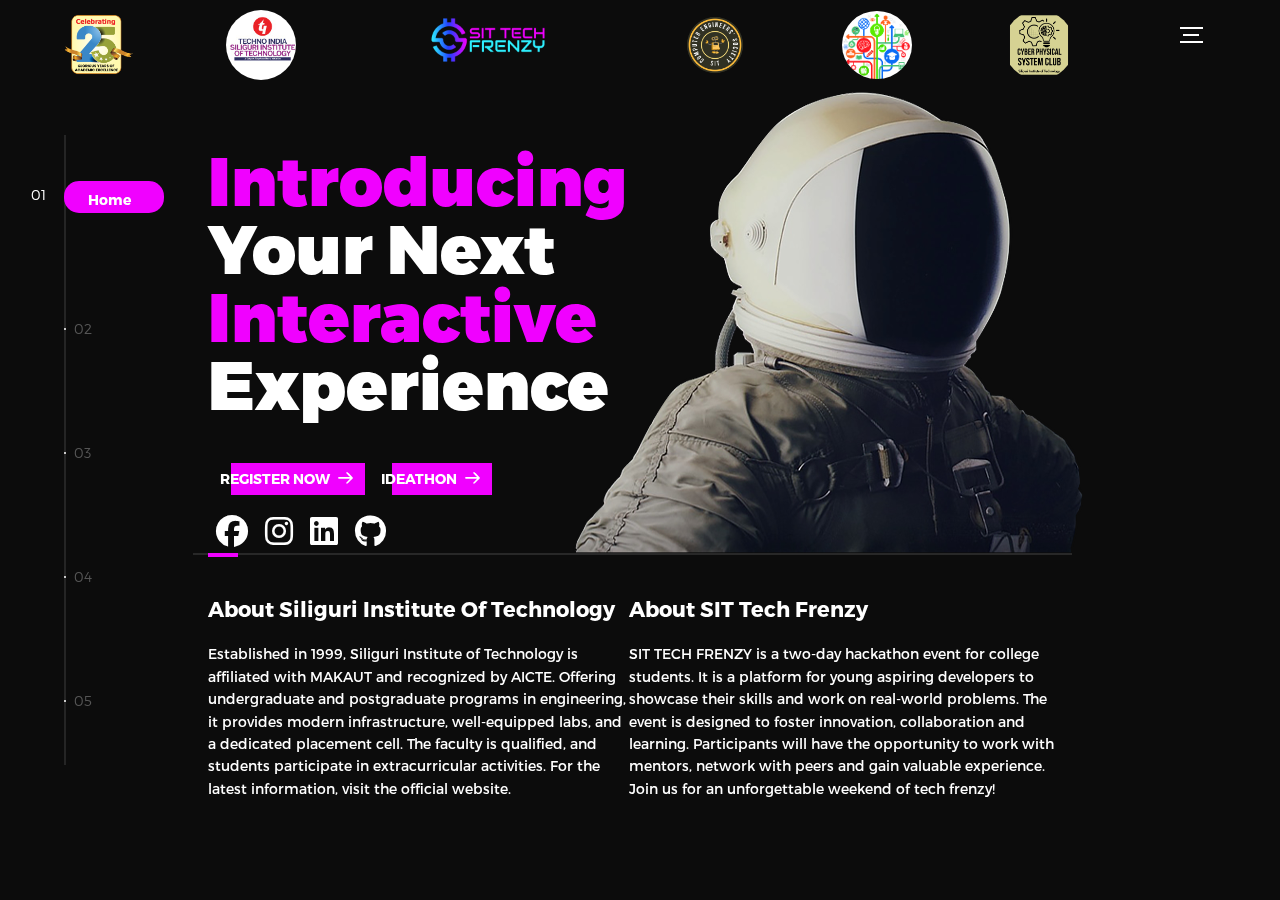
<file: index.html>
<!DOCTYPE html>
<html lang="en">
  <head>
    <title>Sit Tech Frenzy</title>
    <meta charset="utf-8" />
    <meta name="viewport" content="width=device-width, initial-scale=1" />
    <meta http-equiv="X-UA-Compatible" content="IE=edge" />
    <link rel="icon" type="image/png" href="./assets/img/icon.png" />
    <link
      rel="stylesheet"
      href="https://cdn.jsdelivr.net/npm/swiper@10/swiper-bundle.min.css"
    />
    <link
      rel="stylesheet"
      href="https://cdnjs.cloudflare.com/ajax/libs/font-awesome/6.4.2/css/all.min.css"
      referrerpolicy="no-referrer"
    />
    <meta
      name="description"
      content="North Bengal's Biggest Hackathon Ever Conducted."
    />
    <meta
      name="keywords"
      content="sittechfrenzy,techfrenzy,sit,hackathon,24hhackaton"
    />
    <meta name="author" content="Sit Tech Frenzy,Soumwadeep Guha" />
    <link rel="stylesheet" href="assets/css/main.css" />
  </head>

  <body>
    <!-- notification for small viewports and landscape oriented smartphones -->
    <div class="device-notification">
      <a
        class="device-notification--logo"
        href="https://sit-tech-frenzy.github.io/FinalWebsite/"
      >
        <img src="assets/img/logo.png" class="logo" alt="Sit Tech Frenzy" />
      </a>
      <p class="device-notification--message">
        North Bengal's Biggest Hackathon Ever Conducted.
      </p>
    </div>
    <div class="perspective effect-rotate-left">
      <div class="container">
        <div class="outer-nav--return"></div>
        <div id="viewport" class="l-viewport">
          <div class="l-wrapper">
            <header class="header">
              <a
                class="header--logo pcview"
                href="https://www.sittechno.org/"
                target="_blank"
              >
                <img
                  src="assets/img/25yr.png"
                  class="logo-sit"
                  alt="Sit 25yr"
                />
              </a>
              <a
                class="header--logo pcview"
                href="https://www.sittechno.org/"
                target="_blank"
              >
                <img src="assets/img/sit.jpeg" class="logo-sit" alt="Sit" />
              </a>
              <a class="header--logo" href="#0">
                <img
                  src="assets/img/logo.png"
                  class="logo"
                  alt="Sit Tech Frenzy"
                />
              </a>
              <a
                class="header--logo pcview"
                href="https://www.facebook.com/profile.php?id=100063745523356"
                target="_blank"
              >
                <img src="assets/img/ces.png" class="logo-sit" alt="Sit" />
              </a>
              <a
                class="header--logo pcview"
                href="https://www.facebook.com/profile.php?id=100063745523356"
                target="_blank"
              >
                <img src="assets/img/incu.png" class="logo-sit" alt="incuber" />
              </a>
              <a
                class="header--logo pcview"
                href="https://www.facebook.com/profile.php?id=100093603254567"
                target="_blank"
              >
                <img src="assets/img/cps.png" class="logo-sit" alt="Sit" />
              </a>
              <!-- <button class="header--cta cta">Timelines</button> -->
              <div class="header--nav-toggle">
                <span></span>
              </div>
            </header>
            <nav class="l-side-nav">
              <ul class="side-nav">
                <li class="is-active">
                  <span style="font-weight: bold; font-size: 14px">Home</span>
                </li>
                <li>
                  <span style="font-weight: bold; font-size: 14px">Team</span>
                </li>
                <li>
                  <span style="font-weight: bold; font-size: 14px">Themes</span>
                </li>
                <li>
                  <span style="font-weight: bold; font-size: 14px">Rules</span>
                </li>
                <li>
                  <span style="font-weight: bold; font-size: 14px"
                    >Schedule</span
                  >
                </li>
              </ul>
            </nav>
            <ul class="l-main-content main-content">
              <li class="l-section section section--is-active">
                <div class="intro">
                  <div class="intro--banner">
                    <h1>
                      <span style="color: #f001ff">Introducing</span><br />Your
                      Next <br />
                      <span style="color: #f001ff">Interactive</span>
                      <br />
                      Experience
                    </h1>
                    <a
                      href="https://forms.gle/BXc3X2QmfnKmSHAy8"
                      target="_blank"
                      style="color: white"
                    >
                      <button class="cta">
                        Register Now
                        <svg
                          version="1.1"
                          id="Layer_1"
                          xmlns="http://www.w3.org/2000/svg"
                          xmlns:xlink="http://www.w3.org/1999/xlink"
                          x="0px"
                          y="0px"
                          viewBox="0 0 150 118"
                          style="enable-background: new 0 0 150 118"
                          xml:space="preserve"
                        >
                          <g
                            transform="translate(0.000000,118.000000) scale(0.100000,-0.100000)"
                          >
                            <path
                              d="M870,1167c-34-17-55-57-46-90c3-15,81-100,194-211l187-185l-565-1c-431,0-571-3-590-13c-55-28-64-94-18-137c21-20,33-20,597-20h575l-192-193C800,103,794,94,849,39c20-20,39-29,61-29c28,0,63,30,298,262c147,144,272,271,279,282c30,51,23,60-219,304C947,1180,926,1196,870,1167z"
                            />
                          </g>
                        </svg>
                        <span class="btn-background"></span></button
                    ></a>
                    <!-- Ideathon -->
                    <a
                      href="./ideathon/"
                      target="_blank"
                      style="color: white"
                    >
                      <button class="cta">
                        Ideathon
                        <svg
                          version="1.1"
                          id="Layer_1"
                          xmlns="http://www.w3.org/2000/svg"
                          xmlns:xlink="http://www.w3.org/1999/xlink"
                          x="0px"
                          y="0px"
                          viewBox="0 0 150 118"
                          style="enable-background: new 0 0 150 118"
                          xml:space="preserve"
                        >
                          <g
                            transform="translate(0.000000,118.000000) scale(0.100000,-0.100000)"
                          >
                            <path
                              d="M870,1167c-34-17-55-57-46-90c3-15,81-100,194-211l187-185l-565-1c-431,0-571-3-590-13c-55-28-64-94-18-137c21-20,33-20,597-20h575l-192-193C800,103,794,94,849,39c20-20,39-29,61-29c28,0,63,30,298,262c147,144,272,271,279,282c30,51,23,60-219,304C947,1180,926,1196,870,1167z"
                            />
                          </g>
                        </svg>
                        <span class="btn-background"></span></button
                    ></a>
                    <div class="socials">
                      <a
                        href="https://www.facebook.com/profile.php?id=61551874715764&mibextid=ZbWKwL"
                        target="_blank"
                        ><i class="fa-brands fa-facebook faicon"></i
                      ></a>
                      <a
                        href="https://www.instagram.com/sit_techfrenzy?igshid=OGQ5ZDc2ODk2ZA%3D%3D"
                        target="_blank"
                        ><i class="fa-brands fa-instagram faicon"></i
                      ></a>
                      <a
                        href="https://www.linkedin.com/company/sit-techfrenzy/"
                        target="_blank"
                        ><i class="fa-brands fa-linkedin faicon"></i
                      ></a>
                      <a
                        href="https://github.com/Sit-Tech-Frenzy"
                        target="_blank"
                        ><i class="fa-brands fa-github faicon"></i
                      ></a>
                    </div>
                    <img
                      src="assets/img/introduction-visual.png"
                      alt="Welcome"
                    />
                  </div>
                  <div class="intro--options">
                    <div class="head-content">
                      <h2>About Siliguri Institute Of Technology</h2>
                      <p>
                        Established in 1999, Siliguri Institute of Technology is
                        affiliated with MAKAUT and recognized by AICTE. Offering
                        undergraduate and postgraduate programs in engineering,
                        it provides modern infrastructure, well-equipped labs,
                        and a dedicated placement cell. The faculty is
                        qualified, and students participate in extracurricular
                        activities. For the latest information, visit the
                        official website.
                      </p>
                    </div>
                    <div class="head-content">
                      <h2>About SIT Tech Frenzy</h2>
                      <p>
                        SIT TECH FRENZY is a two-day hackathon event for college
                        students. It is a platform for young aspiring developers
                        to showcase their skills and work on real-world
                        problems. The event is designed to foster innovation,
                        collaboration and learning. Participants will have the
                        opportunity to work with mentors, network with peers and
                        gain valuable experience. Join us for an unforgettable
                        weekend of tech frenzy!
                      </p>
                    </div>
                  </div>
                </div>
              </li>
              <li class="l-section section">
                <div class="work">
                  <div class="about--banner">
                    <h2 style="margin-top: 100px">Our Team</h2>
                  </div>
                  <div class="work--lockup">
                    <div class="swiper mySwiper">
                      <div class="swiper-wrapper">
                        <div class="swiper-slide">
                          <div class="card" style="width: 18rem">
                            <img
                              src="./assets/img/mithunchak.jpeg"
                              class="card-img-top"
                              alt="Mithun Chakravorty"
                            />
                            <div class="card-body">
                              <p>Prof. (Dr.) Mithun Chakraborty</p>
                              <p class="card-text">
                                Principal <br />Siliguri Institute Of Technology
                              </p>
                            </div>
                          </div>
                        </div>
                        <div class="swiper-slide">
                          <div class="card" style="width: 18rem">
                            <img
                              src="./assets/img/anupam.jpeg"
                              class="card-img-top"
                              alt="Anupam Mukherjee"
                            />
                            <div class="card-body">
                              <p>Prof. Anupam Mukherjee</p>
                              <p class="card-text">
                                HOD <br />Computer Science And Engineering
                              </p>
                            </div>
                          </div>
                        </div>
                        <div class="swiper-slide">
                          <div class="card" style="width: 18rem">
                            <img
                              src="./assets/img/sirshendu.jpeg"
                              class="card-img-top"
                              alt="Sirshendu Shekhar Ghosh"
                            />
                            <div class="card-body">
                              <p>Prof. (Dr.) Sirshendu Shekhar Ghosh</p>
                              <p class="card-text">
                                HOD <br />Information Technology
                              </p>
                            </div>
                          </div>
                        </div>
                        <div class="swiper-slide">
                          <div class="card" style="width: 18rem">
                            <img
                              src="./assets/img/debajyoti.jpeg"
                              class="card-img-top"
                              alt="Debajyoti Misra"
                            />
                            <div class="card-body">
                              <p>Prof. (Dr.) Debajyoti Misra</p>
                              <p class="card-text">
                                HOD <br />Electronics And Communication
                                Engineering
                              </p>
                            </div>
                          </div>
                        </div>
                        <div class="swiper-slide">
                          <div class="card" style="width: 18rem">
                            <img
                              src="./assets/img/mithun.jpeg"
                              class="card-img-top"
                              alt="Mithun Roy"
                            />
                            <div class="card-body">
                              <p>Prof. Mithun Roy</p>
                              <p class="card-text">
                                Assistant Professor <br />Department of Computer
                                Science & Engineering
                              </p>
                            </div>
                          </div>
                        </div>
                        <div class="swiper-slide">
                          <div class="card" style="width: 18rem">
                            <img
                              src="./assets/img/joydeep.jpeg"
                              class="card-img-top"
                              alt="Joydeep Dutta"
                            />
                            <div class="card-body">
                              <p>Prof. (Dr.) Joydeep Dutta</p>
                              <p class="card-text">
                                Associate Professor <br />Department of Computer
                                Science & Engineering
                              </p>
                            </div>
                          </div>
                        </div>
                        <div class="swiper-slide">
                          <div class="card" style="width: 18rem">
                            <img
                              src="./assets/img/mainaksanyal.jpg"
                              class="card-img-top"
                              alt="Joydeep Dutta"
                            />
                            <div class="card-body">
                              <p>Prof. Mainak Sanyal</p>
                              <p class="card-text">
                                Assistant Professor <br />Department of Computer
                                Science & Engineering
                              </p>
                            </div>
                          </div>
                        </div>
                        <div class="swiper-slide">
                          <div class="card" style="width: 18rem">
                            <img
                              src="./assets/img/soumwadeep.jpeg"
                              class="card-img-top"
                              alt="Soumwadeep Guha"
                            />
                            <div class="card-body">
                              <p>Soumwadeep Guha</p>
                              <p class="card-text">
                                <b>SIT Tech Frenzy Organiser</b> <br />SIH'22
                                Winner,ex-Intern Pentonix,Student Of The
                                Year,CSE 4th Year Student
                              </p>
                            </div>
                          </div>
                        </div>
                        <div class="swiper-slide">
                          <div class="card" style="width: 18rem">
                            <img
                              src="./assets/img/shreshtha.jpeg"
                              class="card-img-top"
                              alt="Shreshtha Das"
                            />
                            <div class="card-body">
                              <p>Shreshtha Das</p>
                              <p class="card-text">
                                <b>SIT Tech Frenzy Organiser</b> <br />IIT
                                Dhanbad's Hack Fest Finalist,<br />CSE 4th Year
                                Student
                              </p>
                            </div>
                          </div>
                        </div>

                        <!-- Technical Team-->
                        <div class="swiper-slide">
                          <div class="card" style="width: 18rem">
                            <img
                              src="./assets/img/himangshu.jpg"
                              class="card-img-top"
                              alt="Himanshu Saha Prasad"
                            />
                            <div class="card-body">
                              <p>Himanshu Saha Prasad</p>
                              <p class="card-text">
                                <b>SIT Tech Frenzy Technical Lead<br /></b>Lead
                                @ GDSC SIT<br />CSE 3rd Year Student
                              </p>
                            </div>
                          </div>
                        </div>
                        <div class="swiper-slide">
                          <div class="card" style="width: 18rem">
                            <img
                              src="./assets/img/swarnadeep.jpg"
                              class="card-img-top"
                              alt="Swarnadeep Saha Poddar"
                            />
                            <div class="card-body">
                              <p>Swarnadeep Saha Poddar</p>
                              <p class="card-text">
                                <b>SIT Tech Frenzy Technical Co-Lead<br /></b
                                >Cloud Executive @ GDSC SIT<br />CSE 2nd Year
                                Student
                              </p>
                            </div>
                          </div>
                        </div>
                        <div class="swiper-slide">
                          <div class="card" style="width: 18rem">
                            <img
                              src="./assets/img/dipak.jpg"
                              alt="Dipak Agarwal"
                            />
                            <div class="card-body">
                              <p>Dipak Agarwal</p>
                              <p class="card-text">
                                <b>SIT Tech Frenzy Technical Team </b><br />CSE
                                3rd Year Student
                              </p>
                            </div>
                          </div>
                        </div>

                        <!-- Event Team-->
                        <div class="swiper-slide">
                          <div class="card" style="width: 18rem">
                            <img
                              src="./assets/img/satyaki.jpg"
                              class="card-img-top"
                              alt="Satyaki Sinha"
                            />
                            <div class="card-body">
                              <p>Satayaki Sinha</p>
                              <p class="card-text">
                                <b>SIT Tech Frenzy Event Advisor<br /></b
                                >Founding member of the Drone Team to get
                                AICTE SPICE funding <br /><br />ECE 4th Year
                                Student
                              </p>
                            </div>
                          </div>
                        </div>

                        <!-- Management Team-->
                        <div class="swiper-slide">
                          <div class="card" style="width: 18rem">
                            <img
                              src="./assets/img/sagar.jpg"
                              class="card-img-top"
                              alt="Sagar Paswan"
                            />
                            <div class="card-body">
                              <p>Sagar Paswan</p>
                              <p class="card-text">
                                <b>SIT Tech Frenzy Marketing Lead <br /></b>CPS
                                Club Lead <br />ECE 3rd Year Student
                              </p>
                            </div>
                          </div>
                        </div>
                        <div class="swiper-slide">
                          <div class="card" style="width: 18rem">
                            <img
                              src="./assets/img/annwesha.jpg"
                              class="card-img-top"
                              alt="Anwesha Bhattacharjee"
                            />
                            <div class="card-body">
                              <p>Anwesha Bhattacharjee</p>
                              <p class="card-text">
                                <b>SIT Tech Frenzy Marketing Co-Lead <br /></b
                                >CPS Club Core Member <br />ECE 3rd Year Student
                              </p>
                            </div>
                          </div>
                        </div>

                        <!-- Social Team-->
                        <div class="swiper-slide">
                          <div class="card" style="width: 18rem">
                            <img
                              src="./assets/img/mainak.jpg"
                              class="card-img-top"
                              alt="Mainak Sarkar"
                            />
                            <div class="card-body">
                              <p>Mainak Sarkar</p>
                              <p class="card-text">
                                <b>SIT Tech Frenzy Social Media Lead <br /></b
                                >Asst. Secartary @ SIT Photography Club
                                <br />CSE 3rd Year Student
                              </p>
                            </div>
                          </div>
                        </div>
                        <div class="swiper-slide">
                          <div class="card" style="width: 18rem">
                            <img
                              src="./assets/img/sanjoy.jpg"
                              class="card-img-top"
                              alt="Sanjoy Dey"
                            />
                            <div class="card-body">
                              <p>Sanjoy Dey</p>
                              <p class="card-text">
                                <b>SIT Tech Frenzy Social Media Co-Lead<br /></b
                                >Organiser @ SIT Photography Club <br />CSE 3rd
                                Year Student
                              </p>
                            </div>
                          </div>
                        </div>
                        <div class="swiper-slide">
                          <div class="card" style="width: 18rem">
                            <img
                              src="./assets/img/debesh.jpg"
                              alt="Debesh paul"
                            />
                            <div class="card-body">
                              <p>Debesh Paul</p>
                              <p class="card-text">
                                <b>SIT Tech Frenzy Social Media Team </b
                                ><br />Social Media Executive @ CPS-SIT
                                <br />ECE 3rd Year Student
                              </p>
                            </div>
                          </div>
                        </div>

                        <!-- Content Team-->
                        <div class="swiper-slide">
                          <div class="card" style="width: 18rem">
                            <img
                              src="./assets/img/subhrashree.jpg"
                              alt="Subhshree Saha"
                            />
                            <div class="card-body">
                              <p>Subhshree Saha</p>
                              <p class="card-text">
                                <b>SIT Tech Frenzy Content Lead </b><br />CSE
                                3rd Year Student
                              </p>
                            </div>
                          </div>
                        </div>
                        <div class="swiper-slide">
                          <div class="card" style="width: 18rem">
                            <img
                              src="./assets/img/sneha.jpg"
                              alt="Sneha Guha Neogi"
                            />
                            <div class="card-body">
                              <p>Sneha Guha Neogi</p>
                              <p class="card-text">
                                <b>SIT Tech Frenzy Content Writer Co-Lead</b
                                ><br />CSE 3rd Year Student
                              </p>
                            </div>
                          </div>
                        </div>

                        <!-- Marketing Team-->
                        <div class="swiper-slide">
                          <div class="card" style="width: 18rem">
                            <img
                              src="./assets/img/alik.jpg"
                              alt="Alik Sarkar"
                            />
                            <div class="card-body">
                              <p>Alik Sarkar</p>
                              <p class="card-text">
                                <b>SIT Tech Frenzy Marketing Team </b><br />CSE
                                4th Year Student
                              </p>
                            </div>
                          </div>
                        </div>
                        <div class="swiper-slide">
                          <div class="card" style="width: 18rem">
                            <img
                              src="./assets/img/sourav.jpg"
                              alt="Sourav Paul"
                            />
                            <div class="card-body">
                              <p>Sourav Paul</p>
                              <p class="card-text">
                                <b>SIT Tech Frenzy Marketing Team </b><br />ECE
                                4th Year Student
                              </p>
                            </div>
                          </div>
                        </div>
                        <div class="swiper-slide">
                          <div class="card" style="width: 18rem">
                            <img
                              src="./assets/img/subhadeep.jpg"
                              alt="Subhdeep Kundu"
                            />
                            <div class="card-body">
                              <p>Subhdeep Kundu</p>
                              <p class="card-text">
                                <b>SIT Tech Frenzy Marketing Team </b><br />CSE
                                3rd Year Student
                              </p>
                            </div>
                          </div>
                        </div>
                        <div class="swiper-slide">
                          <div class="card" style="width: 18rem">
                            <img
                              src="./assets/img/arijit.jpg"
                              alt="Arijit Bhattacharyya"
                            />
                            <div class="card-body">
                              <p>Arijit Bhattacharyya</p>
                              <p class="card-text">
                                <b>SIT Tech Frenzy Marketing Team </b><br />CSE
                                2nd Year Student
                              </p>
                            </div>
                          </div>
                        </div>
                      </div>
                      <div class="swiper-button-next"></div>
                      <div class="swiper-button-prev"></div>
                      <div class="swiper-pagination"></div>
                    </div>
                  </div>
                </div>
              </li>
              <li class="l-section section">
                <div class="about">
                  <div class="about--banner">
                    <h2 style="margin-top: 100px" class="pcview">
                      We<br />Believe In<br />Passionate<br />People
                    </h2>
                    <h1
                      style="text-align: center; font-style: italic"
                      class="pcview"
                    >
                      Problem Statements:
                    </h1>
                    <h2 style="margin-top: 100px" class="mobview">
                      Our Problem Statements
                    </h2>
                    <img src="assets/img/about-visual.png" alt="Themes" />
                  </div>
                  <div class="swiper mySwiper" id="dectop">
                    <div class="swiper-wrapper">
                      <div class="swiper-slide">
                        <div class="card">
                          <h3>Smart Automation</h3>
                          <p>
                            Ideas focused on the intelligent use of resources
                            for transforming and advancements of technology with
                            combining the artificial intelligence to explore
                            more various sources and get valuable insights.
                          </p>
                        </div>
                      </div>
                      <div class="swiper-slide">
                        <div class="card">
                          <h3>FITNESS & SPORTS</h3>
                          <p>
                            Ideas that can boost fitness activities and assist
                            in keeping fit.
                          </p>
                        </div>
                      </div>
                      <div class="swiper-slide">
                        <div class="card">
                          <h3>HERITAGE & CULTURE</h3>
                          <p>
                            Ideas that showcase the rich cultural heritage and
                            traditions of India.
                          </p>
                        </div>
                      </div>
                      <div class="swiper-slide">
                        <div class="card">
                          <h3>MEDTECH/BIOTECH/ HEALTHTECH</h3>
                          <p>
                            Cutting-edge technology in these sectors continues
                            to be in demand. Recent shifts in healthcare trends,
                            growing populations also present an array of
                            opportunities for innovation.
                          </p>
                        </div>
                      </div>
                      <div class="swiper-slide">
                        <div class="card">
                          <h3>AGRICULTURE, FOODTECH & RURAL DEVELOPMENT</h3>
                          <p>
                            Developing solutions, keeping in mind the need to
                            enhance the primary sector of India - Agriculture
                            and to manage and process our agriculture produce.
                          </p>
                        </div>
                      </div>
                      <div class="swiper-slide">
                        <div class="card">
                          <h3>SMART VEHICLES</h3>
                          <p>
                            Creating intelligent devices to improve the
                            commutation sector.
                          </p>
                        </div>
                      </div>
                      <div class="swiper-slide">
                        <div class="card">
                          <h3>TRANSPORTATION & LOGISTICS</h3>
                          <p>
                            Submit your ideas to address the growing pressures
                            on the city’s resources, transport networks, and
                            logistic infrastructure.
                          </p>
                        </div>
                      </div>
                      <div class="swiper-slide">
                        <div class="card">
                          <h3>ROBOTICS AND DRONES</h3>
                          <p>
                            There is a need to design drones and robots that can
                            solve some of the pressing challenges of India such
                            as handling medical emergencies, search and rescue
                            operations, etc.
                          </p>
                        </div>
                      </div>
                      <div class="swiper-slide">
                        <div class="card">
                          <h3>CLEAN & GREEN TECHNOLOGY</h3>
                          <p>
                            Solutions could be in the form of waste segregation,
                            disposal, and an improved sanitation system.
                          </p>
                        </div>
                      </div>
                      <div class="swiper-slide">
                        <div class="card">
                          <h3>TOURISM</h3>
                          <p>
                            A solution/idea that can boost the current situation
                            of the tourism industries including hotels, travel
                            and others.
                          </p>
                        </div>
                      </div>
                      <div class="swiper-slide">
                        <div class="card">
                          <h3>RENEWABLE/ SUSTAINABLE ENERGY</h3>
                          <p>
                            Innovative ideas that help manage and generate
                            renewable /sustainable sources more efficiently.
                          </p>
                        </div>
                      </div>
                      <div class="swiper-slide">
                        <div class="card">
                          <h3>BLOCKCHAIN & CYBERSECURITY</h3>
                          <p>
                            Provide ideas in a decentralized and distributed
                            ledger technology used to store digital information
                            that powers cryptocurrencies and NFTs and can
                            radically change multiple sectors.
                          </p>
                        </div>
                      </div>
                      <div class="swiper-slide">
                        <div class="card">
                          <h3>SMART EDUCATION</h3>
                          <p>
                            Smart education,a concept that describes learning in
                            the digital age. It enables learners to learn more
                            effectively, efficiently, flexibly and comfortably.
                          </p>
                        </div>
                      </div>
                      <div class="swiper-slide">
                        <div class="card">
                          <h3>DISASTER MANAGEMENT</h3>
                          <p>
                            Disaster management includes ideas related to risk
                            mitigation, Planning and management before, after or
                            during a disaster.
                          </p>
                        </div>
                      </div>
                      <div class="swiper-slide">
                        <div class="card">
                          <h3>TOYS</h3>
                          <p>
                            Challenge your creative mind to conceptualize and
                            develop unique toys and games based on our
                            civilization, history, and culture etc.
                          </p>
                        </div>
                      </div>
                      <div class="swiper-slide">
                        <div class="card">
                          <h3>MISCELLANEOUS</h3>
                          <p>
                            Technology ideas in tertiary sectors like
                            Hospitality, Financial Services, Entertainment and
                            Retail.
                          </p>
                        </div>
                      </div>
                    </div>
                    <div class="swiper-button-next"></div>
                    <div class="swiper-button-prev"></div>
                    <div class="swiper-pagination"></div>
                  </div>
                </div>
              </li>
              <li class="l-section section">
                <div class="hire">
                  <div class="about--banner">
                    <h1
                      style="
                        margin-top: 60px;
                        text-align: center;
                        font-size: 38px;
                      "
                    >
                      Guidelines
                    </h1>
                    <h3>
                      1. There should be 2-6 members in each team. <br />2.
                      Students from same department as well as different
                      department are allowed to participate in the same team.
                      <br />3. Participants should not register more than once.
                      <br />4. Any participants found registered in multiple
                      teams will be disqualified. <br />5.For 1st Year Students:
                      You All Can Simply Create A PPT On Your Ideas And Present
                      It.Project Making Is Optional For 1st Yr Students.
                      <br />6.Prizes : Chance To Get A Patent On Your Work!
                      Mementos, Featured In Magazine Certificates And Lots More!
                      <br />7. Certificate for participation will be provided
                      for all participants.<br />
                      <a
                        href="https://docs.google.com/document/d/1bvpd_YvVGyPsO0KnrLq6lO7SJZ1Cvp-FaHptOKmEU2g/edit?usp=drivesdk"
                        target="_blank"
                        style="color: #f001ff"
                        >More details</a
                      >
                    </h3>
                    <h3></h3>

                    <!-- <iframe class="one" src="https://docs.google.com/document/d/e/2PACX-1vQgsaT0F8812lw43FoQX739qwC2gtRAQvraiyIXvVIp6pN5gsQzLbFc2z2Se_uf8akDf4c2jaUKMlGQ/pub?embedded=true"></iframe> -->
                  </div>
                </div>
              </li>
              <li class="l-section section">
                <div class="hire">
                  <div class="timeline">
                    <h1><center>Timeline</center></h1>
                    <iframe class="iframefix" src="https://docs.google.com/document/d/e/2PACX-1vQNzT3rxTmPaMo3R-k5zokSDl_rGVEQkuO3KKe9juDlQTbupcqzXzLtwJaDB6tRS-bP1J-uID_GBRPg/pub?embedded=true"></iframe>
                  </div>
                </div>
              </li>
            </ul>
          </div>
        </div>
      </div>
      <ul class="outer-nav">
        <li class="is-active">Home</li>
        <li>Team</li>
        <li>Themes</li>
        <li>Rules</li>
        <li>Schedule</li>
      </ul>
    </div>

    <!-- Swipper -->
    <script src="https://cdn.jsdelivr.net/npm/swiper@10/swiper-bundle.min.js"></script>
    <!-- Initialize Swiper -->
    <script>
      var swiper = new Swiper(".mySwiper", {
        spaceBetween: 30,
        centeredSlides: true,
        autoplay: {
          delay: 20000,
          disableOnInteraction: false,
        },
        pagination: {
          el: ".swiper-pagination",
          clickable: true,
        },
        navigation: {
          nextEl: ".swiper-button-next",
          prevEl: ".swiper-button-prev",
        },
      });
    </script>

    <script src="https://ajax.googleapis.com/ajax/libs/jquery/2.2.4/jquery.min.js"></script>
    <script>
      window.jQuery ||
        document.write(
          '<script src="assets/js/vendor/jquery-2.2.4.min.js"><\/script>'
        );
    </script>
    <script src="assets/js/functions-min.js"></script>
  </body>
</html>
</file>
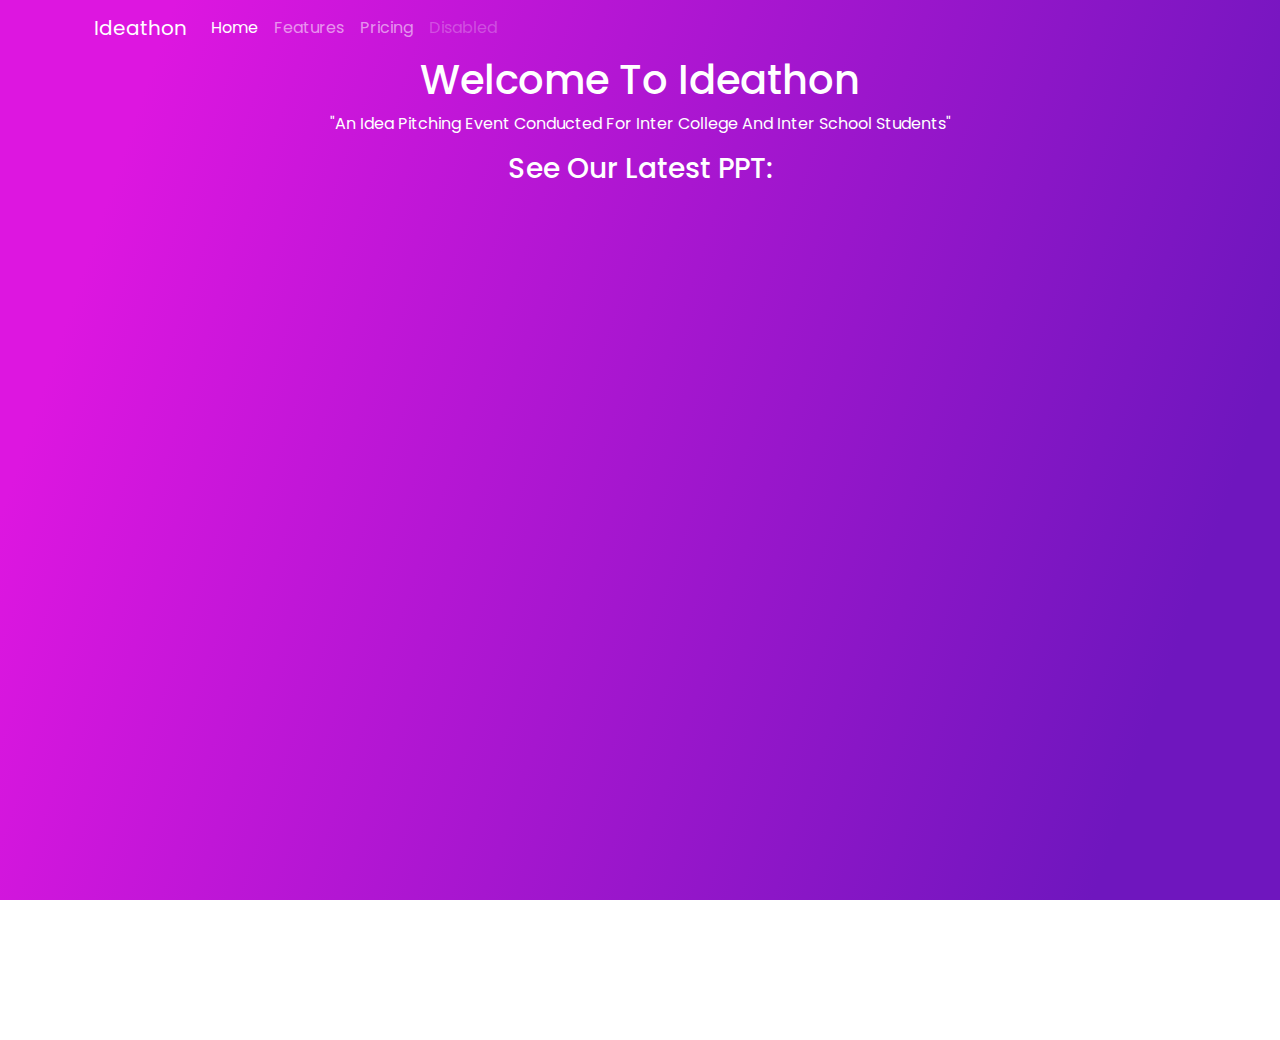
<file: ideathon/index.html>
<!DOCTYPE html>
<html lang="en">
  <head>
    <meta charset="utf-8" />
    <meta name="viewport" content="width=device-width, initial-scale=1" />
    <title>Ideathon | Sit Tech Frenzy</title>
    <link rel="icon" type="image/png" href="./img/logo.png" />
    <!-- Fonts -->
    <link rel="preconnect" href="https://fonts.googleapis.com" />
    <link rel="preconnect" href="https://fonts.gstatic.com" crossorigin />
    <link
      href="https://fonts.googleapis.com/css2?family=Poppins:wght@400;500;600;700;900&display=swap"
      rel="stylesheet"
    />
    <link
      href="https://cdn.jsdelivr.net/npm/bootstrap@5.3.2/dist/css/bootstrap.min.css"
      rel="stylesheet"
    />
    <link href="./css/style.css" rel="stylesheet" />
  </head>
  <body class="container">
    <!-- Navbar -->
    <nav class="navbar navbar-expand-lg text-center" data-bs-theme="dark">
      <div class="container-fluid">
        <a class="navbar-brand" href="#">Ideathon</a>
        <button
          class="navbar-toggler"
          type="button"
          data-bs-toggle="collapse"
          data-bs-target="#navbarNavAltMarkup"
          aria-controls="navbarNavAltMarkup"
          aria-expanded="false"
          aria-label="Toggle navigation"
        >
          <span class="navbar-toggler-icon"></span>
        </button>
        <div class="collapse navbar-collapse" id="navbarNavAltMarkup">
          <div class="navbar-nav">
            <a class="nav-link active" aria-current="page" href="#">Home</a>
            <a class="nav-link" href="#">Features</a>
            <a class="nav-link" href="#">Pricing</a>
            <a class="nav-link disabled" aria-disabled="true">Disabled</a>
          </div>
        </div>
      </div>
    </nav>
    <h1 class="text-center">Welcome To Ideathon</h1>
    <p class="text-center">
      "An Idea Pitching Event Conducted For Inter College And Inter School
      Students"
    </p>
    <h3 class="text-center">See Our Latest PPT:</h3>
    <iframe
      src="https://docs.google.com/presentation/d/e/2PACX-1vSBKfso8SAPjgbnfWU3mQFwQsigs900CvuSssNLaD3QUTiwg_dfuSz3Cm42mwgCOWjSd8Vj8XjeeFed/embed?start=true&loop=true&delayms=3000"
      frameborder="0"
      class="iframefix"
      allowfullscreen="true"
      mozallowfullscreen="true"
      webkitallowfullscreen="true"
    ></iframe>
    <script src="https://cdn.jsdelivr.net/npm/bootstrap@5.3.2/dist/js/bootstrap.bundle.min.js"></script>
  </body>
</html>
</file>
<file: assets/css/main.css>
@font-face {
    font-family: "Montserrat";
    src: url("fonts/Montserrat-Black.eot");
    src: local("☺"), url("fonts/Montserrat-Black.woff") format("woff"), url("fonts/Montserrat-Black.ttf") format("truetype"), url("fonts/Montserrat-Black.svg") format("svg");
    font-weight: 900;
    font-style: normal;
}

@font-face {
    font-family: "Montserrat";
    src: url("fonts/Montserrat-Bold.eot");
    src: local("☺"), url("fonts/Montserrat-Bold.woff") format("woff"), url("fonts/Montserrat-Bold.ttf") format("truetype"), url("fonts/Montserrat-Bold.svg") format("svg");
    font-weight: 700;
    font-style: normal;
}

@font-face {
    font-family: "Montserrat";
    src: url("fonts/Montserrat-Regular.eot");
    src: local("☺"), url("fonts/Montserrat-Regular.woff") format("woff"), url("fonts/Montserrat-Regular.ttf") format("truetype"), url("fonts/Montserrat-Regular.svg") format("svg");
    font-weight: 400;
    font-style: normal;
}

@font-face {
    font-family: "Montserrat";
    src: url("fonts/Montserrat-Light.eot");
    src: local("☺"), url("fonts/Montserrat-Light.woff") format("woff"), url("fonts/Montserrat-Light.ttf") format("truetype"), url("fonts/Montserrat-Light.svg") format("svg");
    font-weight: 300;
    font-style: normal;
}


/*! normalize.css v3.0.2 | MIT License | git.io/normalize */

html {
    font-family: sans-serif;
    -ms-text-size-adjust: 100%;
    -webkit-text-size-adjust: 100%;
}

body {
    margin: 0;
}

.one {
    width: 110%;
    height: auto;
    min-height: 420px;
}

.two {
    float: left;
    width: 210%;
    height: auto;
    min-height: 420px;
}

.mobview {
    display: none;
}

#dectop {
    margin-top: -40px !important;
}

.card {
    /* background-color: #642cff; */
    /* background-color: #f001ff; */
    padding: 30px;
    border-radius: 20px;
}

@media (max-width: 480px) {
    body {
        background-image: url("../img/bg2.gif");
        background-size: 100% 100%;
        background-attachment: fixed;
        background-repeat: no-repeat;
    }
    .pcview {
        display: none !important;
    }
    .intro--options {
        display: none !important;
    }
    .mobview {
        display: block;
    }
}

.logo {
    width: 200px;
    margin-top: 10px;
}

article,
aside,
details,
figcaption,
figure,
footer,
header,
hgroup,
main,
menu,
nav,
section,
summary {
    display: block;
}

audio,
canvas,
progress,
video {
    display: inline-block;
    vertical-align: baseline;
}

audio:not([controls]) {
    display: none;
    height: 0;
}

[hidden],
template {
    display: none;
}

a {
    background-color: transparent;
}

a:active,
a:hover {
    outline: 0;
}

abbr[title] {
    border-bottom: 1px dotted;
}

b,
strong {
    font-weight: bold;
}

dfn {
    font-style: italic;
}

h1 {
    font-size: 2em;
    margin: 0.67em 0;
}

mark {
    background: #ff0;
    color: #000;
}

small {
    font-size: 80%;
}

sub,
sup {
    font-size: 75%;
    line-height: 0;
    position: relative;
    vertical-align: baseline;
}

sup {
    top: -0.5em;
}

sub {
    bottom: -0.25em;
}

img {
    border: 0;
}

svg:not(:root) {
    overflow: hidden;
}

figure {
    margin: 1em 40px;
}

hr {
    box-sizing: content-box;
    height: 0;
}

pre {
    overflow: auto;
}

code,
kbd,
pre,
samp {
    font-family: monospace, monospace;
    font-size: 1em;
}

button,
input,
optgroup,
select,
textarea {
    color: inherit;
    font: inherit;
    margin: 0;
}

button {
    overflow: visible;
}

button,
select {
    text-transform: none;
}

button,
html input[type="button"],
input[type="reset"],
input[type="submit"] {
    -webkit-appearance: button;
    cursor: pointer;
}

button[disabled],
html input[disabled] {
    cursor: default;
}

button::-moz-focus-inner,
input::-moz-focus-inner {
    border: 0;
    padding: 0;
}

input {
    line-height: normal;
}

input[type="checkbox"],
input[type="radio"] {
    box-sizing: border-box;
    padding: 0;
}

input[type="number"]::-webkit-inner-spin-button,
input[type="number"]::-webkit-outer-spin-button {
    height: auto;
}

input[type="search"] {
    -webkit-appearance: textfield;
    box-sizing: content-box;
}

input[type="search"]::-webkit-search-cancel-button,
input[type="search"]::-webkit-search-decoration {
    -webkit-appearance: none;
}

fieldset {
    border: 1px solid #c0c0c0;
    margin: 0 2px;
    padding: 0.35em 0.625em 0.75em;
}

legend {
    border: 0;
    padding: 0;
}

textarea {
    overflow: auto;
}

optgroup {
    font-weight: bold;
}

table {
    border-collapse: collapse;
    border-spacing: 0;
}

td,
th {
    padding: 0;
}

::-moz-selection {
    background: #fff498;
}

::selection {
    background: #fff498;
}

::-moz-selection {
    background: #fff498;
}

img::-moz-selection {
    background: transparent;
}

img::selection {
    background: transparent;
}

img::-moz-selection {
    background: transparent;
}

body {
    -webkit-tap-highlight-color: #fff498;
}

a {
    text-decoration: none;
}

.faicon {
    font-size: 32px;
    margin-top: 20px;
    margin-right: 5px;
    margin-left: 8px;
    color: white !important;
}

body {
    background-color: #0c0c0c;
    /* background-image: url("../img/bg2.gif");
  background-size: cover;
  background-attachment: fixed; */
    font-size: 14px;
    line-height: 1.6;
    font-family: "Montserrat", sans-serif;
    color: #fff;
    -webkit-font-smoothing: antialiased;
    -webkit-text-size-adjust: 100%;
}

.l-viewport {
    position: relative;
    width: 100%;
    height: 100vh;
    box-shadow: 0 0 45px 5px rgba(0, 0, 0, 0.85);
    overflow: hidden;
}

.l-wrapper {
    position: relative;
    width: 1440px;
    max-width: 90%;
    height: 100%;
    margin: 0 auto;
}

.l-side-nav {
    position: absolute;
    left: 0;
    display: -webkit-box;
    display: -webkit-flex;
    display: -ms-flexbox;
    display: flex;
    height: 100%;
    -webkit-box-align: center;
    -webkit-align-items: center;
    -ms-flex-align: center;
    align-items: center;
}

.l-side-nav::before {
    content: "";
    position: absolute;
    top: 50%;
    left: 0;
    -webkit-transform: translateY(-50%);
    transform: translateY(-50%);
    width: 2px;
    height: 70%;
    max-height: 750px;
    background-color: #555;
    opacity: 0.35;
    z-index: 10;
}

@media (max-width: 1180px) {
    .l-side-nav {
        display: none;
    }
}

.l-main-content {
    position: relative;
    width: 100%;
    height: 100%;
    margin: 0;
    padding: 0;
    list-style: none;
}

.l-section {
    position: absolute;
    width: 100%;
    height: 100%;
}

.device-notification {
    display: none;
    position: fixed;
    top: 0;
    left: 0;
    width: 100%;
    height: 100%;
    -webkit-box-orient: vertical;
    -webkit-box-direction: normal;
    -webkit-flex-direction: column;
    -ms-flex-direction: column;
    flex-direction: column;
    -webkit-box-align: center;
    -webkit-align-items: center;
    -ms-flex-align: center;
    -ms-grid-row-align: center;
    align-items: center;
    -webkit-box-pack: center;
    -webkit-justify-content: center;
    -ms-flex-pack: center;
    justify-content: center;
    background-color: #0c0c0c;
    z-index: 12;
}

.device-notification--logo {
    display: -webkit-box;
    display: -webkit-flex;
    display: -ms-flexbox;
    display: flex;
    -webkit-box-align: center;
    -webkit-align-items: center;
    -ms-flex-align: center;
    align-items: center;
    text-decoration: none;
    color: #fff;
}

.device-notification--logo p {
    margin: 0 0 0 10px;
    font-size: 16px;
    font-weight: 700;
    text-transform: uppercase;
}

.device-notification--message {
    width: 70%;
    margin: 30px 0 0 0;
    font-weight: 700;
    text-align: center;
}

@media (max-width: 767px) and (min-width: 601px) and (max-height: 680px) {
    .device-notification {
        display: -webkit-box;
        display: -webkit-flex;
        display: -ms-flexbox;
        display: flex;
    }
}

@media (max-width: 600px) and (min-width: 480px) and (max-height: 580px) {
    .device-notification {
        display: -webkit-box;
        display: -webkit-flex;
        display: -ms-flexbox;
        display: flex;
    }
}

@media (max-width: 736px) and (min-width: 360px) and (orientation: landscape) {
    .device-notification {
        display: -webkit-box;
        display: -webkit-flex;
        display: -ms-flexbox;
        display: flex;
    }
}

@media (max-width: 359px) {
    .device-notification {
        display: -webkit-box;
        display: -webkit-flex;
        display: -ms-flexbox;
        display: flex;
    }
}

.section {
    opacity: 0;
    visibility: hidden;
    -webkit-transition: opacity 0.4s ease-in-out, visibility 0s 0.4s;
    transition: opacity 0.4s ease-in-out, visibility 0s 0.4s;
}

.section--is-active {
    opacity: 1;
    visibility: visible;
    z-index: 1;
    -webkit-transition: opacity 0.4s ease-in-out 0.4s;
    transition: opacity 0.4s ease-in-out 0.4s;
}

.section--next {
    -webkit-transform: translateY(-45px);
    transform: translateY(-45px);
    -webkit-transition: -webkit-transform 0.4s ease-in-out;
    transition: -webkit-transform 0.4s ease-in-out;
    transition: transform 0.4s ease-in-out;
    transition: transform 0.4s ease-in-out, -webkit-transform 0.4s ease-in-out;
}

.section--prev {
    -webkit-transform: translateY(45px);
    transform: translateY(45px);
    -webkit-transition: -webkit-transform 0.4s ease-in-out;
    transition: -webkit-transform 0.4s ease-in-out;
    transition: transform 0.4s ease-in-out;
    transition: transform 0.4s ease-in-out, -webkit-transform 0.4s ease-in-out;
}

.header {
    position: absolute;
    top: 0;
    left: 0;
    display: -webkit-box;
    display: -webkit-flex;
    display: -ms-flexbox;
    display: flex;
    width: 100%;
    height: 70px;
    -webkit-box-align: center;
    -webkit-align-items: center;
    -ms-flex-align: center;
    align-items: center;
    -webkit-box-pack: justify;
    -webkit-justify-content: space-between;
    -ms-flex-pack: justify;
    justify-content: space-between;
    z-index: 10;
}

.header--logo {
    display: -webkit-box;
    display: -webkit-flex;
    display: -ms-flexbox;
    display: flex;
    -webkit-box-align: center;
    -webkit-align-items: center;
    -ms-flex-align: center;
    align-items: center;
    text-decoration: none;
    color: #fff;
}

.header--logo p {
    margin: 0 0 0 10px;
    font-size: 16px;
    font-weight: 700;
    text-transform: uppercase;
}

.header--nav-toggle {
    display: -webkit-box;
    display: -webkit-flex;
    display: -ms-flexbox;
    display: flex;
    width: 50px;
    height: 50px;
    -webkit-box-orient: vertical;
    -webkit-box-direction: normal;
    -webkit-flex-direction: column;
    -ms-flex-direction: column;
    flex-direction: column;
    -webkit-box-align: center;
    -webkit-align-items: center;
    -ms-flex-align: center;
    align-items: center;
    -webkit-box-pack: center;
    -webkit-justify-content: center;
    -ms-flex-pack: center;
    justify-content: center;
    cursor: pointer;
}

.header--nav-toggle span,
.header--nav-toggle::before,
.header--nav-toggle::after {
    content: "";
    position: relative;
    width: 16px;
    height: 2px;
    background-color: #fff;
}

.header--nav-toggle::before {
    bottom: 5px;
    width: 23px;
}

.header--nav-toggle::after {
    top: 5px;
    width: 23px;
}

.header--cta {
    position: absolute;
    top: 50%;
    left: 50%;
    -webkit-transform: translate(-50%, -50%);
    transform: translate(-50%, -50%);
    padding: 0 20px;
    line-height: 30px;
    text-decoration: none;
    color: #fff;
    font-weight: 700;
    text-transform: uppercase;
    background-color: #f001ff;
    border: none;
    opacity: 0;
    visibility: hidden;
    -webkit-transition: opacity 0.4s ease-in-out, visibility 0s 0.4s;
    transition: opacity 0.4s ease-in-out, visibility 0s 0.4s;
}

.header--cta:focus {
    outline: none;
}

.header--cta.is-active {
    opacity: 1;
    visibility: visible;
    -webkit-transition: opacity 0.4s ease-in-out 0.4s;
    transition: opacity 0.4s ease-in-out 0.4s;
}

@media (max-width: 767px) {
    .header--cta {
        display: none;
    }
}

.side-nav {
    position: relative;
    display: -webkit-box;
    display: -webkit-flex;
    display: -ms-flexbox;
    display: flex;
    width: 100px;
    height: 70%;
    max-height: 750px;
    -webkit-box-orient: vertical;
    -webkit-box-direction: normal;
    -webkit-flex-direction: column;
    -ms-flex-direction: column;
    flex-direction: column;
    -webkit-justify-content: space-around;
    -ms-flex-pack: distribute;
    justify-content: space-around;
    margin: 0;
    padding: 0;
    list-style-position: inside;
    z-index: 10;
}

.side-nav>li {
    position: relative;
    top: -5px;
    color: #fff;
    font-size: 6px;
    cursor: pointer;
}

.side-nav>li span {
    position: relative;
    top: 3px;
    left: 10px;
    color: #fff;
    font-size: 14px;
    font-weight: 300;
    opacity: 0;
    visibility: hidden;
}

.side-nav>li::before {
    position: absolute;
    top: 3px;
    left: 10px;
    color: #555;
    font-size: 14px;
    font-weight: 300;
}

.side-nav li:nth-child(1)::before {
    content: "01";
}

.side-nav li:nth-child(2)::before {
    content: "02";
}

.side-nav li:nth-child(3)::before {
    content: "03";
}

.side-nav li:nth-child(4)::before {
    content: "04";
}

.side-nav li:nth-child(5)::before {
    content: "05";
}

.side-nav li.is-active {
    color: #f001ff;
    -webkit-transition: color 0.4s ease-in-out;
    transition: color 0.4s ease-in-out;
}

.side-nav li.is-active span {
    opacity: 1;
    visibility: visible;
    -webkit-transition: opacity 0.4s ease-in-out;
    transition: opacity 0.4s ease-in-out;
}

.side-nav li.is-active::before {
    left: -33px;
    color: #fff;
}

.intro {
    position: relative;
    display: -webkit-box;
    display: -webkit-flex;
    display: -ms-flexbox;
    display: flex;
    width: 900px;
    max-width: 75%;
    height: 100%;
    -webkit-box-orient: vertical;
    -webkit-box-direction: normal;
    -webkit-flex-direction: column;
    -ms-flex-direction: column;
    flex-direction: column;
    -webkit-box-pack: center;
    -webkit-justify-content: center;
    -ms-flex-pack: center;
    justify-content: center;
    margin: 0 auto;
}

@media (max-width: 1180px) {
    .intro {
        max-width: 100%;
    }
}

.intro--banner {
    position: relative;
    height: 475px;
}

.intro--banner::before {
    content: "";
    position: absolute;
    bottom: 20px;
    left: -15px;
    right: 0;
    height: 2px;
    background-color: #282828;
}

.intro--banner::after {
    content: "";
    position: absolute;
    bottom: 18px;
    left: 0;
    width: 30px;
    height: 4px;
    background-color: #f001ff;
}

.intro--banner h1 {
    position: relative;
    font-size: 68px;
    font-weight: 900;
    line-height: 1;
    z-index: 1;
}

.intro--banner button {
    position: relative;
    padding: 5px 17px 5px 12px;
    font-weight: 700;
    text-transform: uppercase;
    background-color: transparent;
    border: none;
}

.intro--banner button .btn-background {
    position: absolute;
    top: 0;
    left: 23px;
    right: 0;
    height: 100%;
    background-color: #f001ff;
    z-index: -1;
    -webkit-transition: left 0.2s ease-in-out;
    transition: left 0.2s ease-in-out;
}

.intro--banner button:hover .btn-background {
    left: 0;
}

.intro--banner button:focus {
    outline: none;
}

.intro--banner button svg {
    position: relative;
    left: 5px;
    width: 15px;
    fill: #fff;
}

.intro--banner img {
    position: absolute;
    bottom: 21px;
    right: -12px;
}

.intro--options {
    display: -webkit-box;
    display: -webkit-flex;
    display: -ms-flexbox;
    display: flex;
    -webkit-box-pack: justify;
    -webkit-justify-content: space-between;
    -ms-flex-pack: justify;
    justify-content: space-between;
    margin: 0;
    padding: 0;
    list-style: none;
}

.intro--options>a {
    max-width: 250px;
    text-decoration: none;
    color: #282828;
    -webkit-transition: color 0.2s ease-in-out;
    transition: color 0.2s ease-in-out;
}

.intro--options>a:hover {
    color: #fff;
}

.intro--options h3 {
    font-size: 16px;
    text-transform: uppercase;
}

.intro--options p {
    margin-bottom: 0;
}

@media (max-width: 900px) {
    .intro--banner {
        height: 380px;
    }
    .intro--banner h1 {
        font-size: 55px;
    }
    .intro--banner img {
        width: 430px;
    }
    .intro--options>a {
        margin-right: 30px;
    }
    .intro--options>a:last-child {
        margin-right: 0;
    }
}

@media (max-width: 767px) {
    .intro--banner {
        height: 305px;
    }
    .intro--banner h1 {
        font-size: 44px;
    }
    .intro--banner img {
        width: 330px;
    }
    .intro--options {
        display: block;
    }
    .intro--options>a {
        display: block;
        max-width: 100%;
        margin: 0 0 30px 0;
    }
    .intro--options>a:last-child {
        margin-bottom: 0;
    }
}

@media (max-width: 600px) {
    .intro--banner {
        height: 360px;
    }
    .intro--banner h1 {
        font-size: 55px;
    }
    .intro--banner img {
        display: none;
    }
}

@media (max-width: 600px) and (max-height: 750px) {
    .intro--banner {
        height: auto;
    }
    .intro--banner::before,
    .intro--banner::after {
        display: none;
    }
    .intro--banner h1 {
        margin-top: 0;
    }
    .intro--options {
        display: none;
    }
}

.work {
    position: relative;
    display: -webkit-box;
    display: -webkit-flex;
    display: -ms-flexbox;
    display: flex;
    width: 960px;
    max-width: 80%;
    height: 100%;
    -webkit-box-orient: vertical;
    -webkit-box-direction: normal;
    -webkit-flex-direction: column;
    -ms-flex-direction: column;
    flex-direction: column;
    -webkit-box-pack: center;
    -webkit-justify-content: center;
    -ms-flex-pack: center;
    justify-content: center;
    margin: 0 auto;
}


/* Swipper */

.swiper {
    width: 100%;
    height: 100%;
}

.swiper-slide {
    text-align: center;
    font-size: 18px;
    display: flex;
    justify-content: center;
    align-items: center;
}

.swiper-slide img {
    display: block;
    width: 100%;
    height: 100%;
    object-fit: cover;
}

@media (max-width: 1180px) {
    .work {
        max-width: 100%;
    }
}

.work h2 {
    margin: 0 0 20px 0;
    font-size: 30px;
    text-align: center;
}

.work--lockup {
    position: relative;
}

.work--lockup .slider {
    position: relative;
    display: -webkit-box;
    display: -webkit-flex;
    display: -ms-flexbox;
    display: flex;
    width: 80%;
    margin: 0 auto;
    padding: 0;
    list-style: none;
}

.work--lockup .slider--item {
    position: absolute;
    display: none;
    text-align: center;
}

.work--lockup .slider--item a {
    text-decoration: none;
    color: #858585;
}

.work--lockup .slider--item-title {
    margin-top: 10px;
    font-size: 12px;
    font-weight: 700;
    text-transform: uppercase;
}

.work--lockup .slider--item-description {
    display: none;
    max-width: 250px;
    margin: 0 auto;
}

.work--lockup .slider--item-image {
    width: 150px;
    height: 150px;
    margin: 0 auto;
    border-radius: 50%;
    overflow: hidden;
}

.work--lockup .slider--item-image img {
    width: 100%;
}

.work--lockup .slider--item-left {
    top: 50%;
    left: 0;
    -webkit-transform: translateY(-50%);
    transform: translateY(-50%);
    display: block;
}

.work--lockup .slider--item-right {
    top: 50%;
    right: 0;
    -webkit-transform: translateY(-50%);
    transform: translateY(-50%);
    display: block;
}

.work--lockup .slider--item-center {
    position: relative;
    top: 30px;
    left: 50%;
    -webkit-transform: translateX(-50%);
    transform: translateX(-50%);
    display: block;
}

.work--lockup .slider--item-center a {
    color: #fff;
}

.work--lockup .slider--item-center .slider--item-title {
    margin-top: 25px;
    font-size: 16px;
}

.work--lockup .slider--item-center .slider--item-description {
    display: block;
}

.work--lockup .slider--item-center .slider--item-image {
    width: 300px;
    height: 300px;
}

.work--lockup .slider--next,
.work--lockup .slider--prev {
    position: absolute;
    top: 160px;
    display: -webkit-box;
    display: -webkit-flex;
    display: -ms-flexbox;
    display: flex;
    width: 50px;
    height: 50px;
    -webkit-box-align: center;
    -webkit-align-items: center;
    -ms-flex-align: center;
    align-items: center;
    -webkit-box-pack: center;
    -webkit-justify-content: center;
    -ms-flex-pack: center;
    justify-content: center;
    background-color: #282828;
    border-radius: 50%;
    cursor: pointer;
}

.work--lockup .slider--next svg,
.work--lockup .slider--prev svg {
    width: 20px;
    fill: #fff;
}

.work--lockup .slider--next {
    right: 0;
}

.work--lockup .slider--prev {
    left: 0;
}

@media (max-width: 900px) {
    .work--lockup .slider--item-image {
        width: 120px;
        height: 120px;
    }
    .work--lockup .slider--item-center .slider--item-image {
        width: 240px;
        height: 240px;
    }
    .work--lockup .slider--next,
    .work--lockup .slider--prev {
        top: 130px;
    }
}

@media (max-width: 767px) {
    .work--lockup .slider {
        width: 75%;
    }
    .work--lockup .slider--item-image {
        width: 90px;
        height: 90px;
    }
    .work--lockup .slider--item-center .slider--item-image {
        width: 190px;
        height: 190px;
    }
    .work--lockup .slider--next,
    .work--lockup .slider--prev {
        top: 105px;
    }
}

@media (max-width: 600px) {
    .work--lockup .slider {
        width: auto;
    }
    .work--lockup .slider--item-left,
    .work--lockup .slider--item-right {
        display: none;
    }
}

.about {
    position: relative;
    display: -webkit-box;
    display: -webkit-flex;
    display: -ms-flexbox;
    display: flex;
    width: 900px;
    max-width: 75%;
    height: 100%;
    -webkit-box-orient: vertical;
    -webkit-box-direction: normal;
    -webkit-flex-direction: column;
    -ms-flex-direction: column;
    flex-direction: column;
    -webkit-box-pack: center;
    -webkit-justify-content: center;
    -ms-flex-pack: center;
    justify-content: center;
    margin: 0 auto;
}

@media (max-width: 1180px) {
    .about {
        max-width: 100%;
    }
}

.about--banner {
    position: relative;
    height: 475px;
}

.about--banner::before {
    content: "";
    position: absolute;
    top: 20px;
    left: 200px;
    -webkit-transform: rotate(-25deg);
    transform: rotate(-25deg);
    border: 5px solid #f001ff;
    border-right-color: transparent;
    border-bottom-color: transparent;
}

.about--banner::after {
    content: "";
    position: absolute;
    top: 75px;
    left: 400px;
    -webkit-transform: rotate(45deg);
    transform: rotate(45deg);
    width: 10px;
    height: 10px;
    background-color: #f001ff;
}

.about--banner h2 {
    position: relative;
    margin-top: 35px;
    font-size: 68px;
    font-weight: 900;
    line-height: 1;
    z-index: 1;
}

.about--banner h2::before {
    content: "";
    position: absolute;
    top: 60px;
    left: 268px;
    width: 30px;
    height: 30px;
    background-color: #f001ff;
    border-radius: 50%;
}

.about--banner h2::after {
    content: "";
    position: absolute;
    top: 255px;
    left: 255px;
    width: 10px;
    height: 10px;
    background-color: #f001ff;
}

.about--banner a {
    padding: 5px 17px 5px 0;
    text-decoration: none;
    color: #fff;
    font-weight: 700;
    text-transform: uppercase;
    background-color: transparent;
}

.about--banner a:hover svg {
    left: 10px;
}

.about--banner a svg {
    position: relative;
    left: 5px;
    width: 15px;
    fill: #fff;
    -webkit-transition: left 0.2s ease-in-out;
    transition: left 0.2s ease-in-out;
}

.about--banner img {
    position: absolute;
    bottom: -90px;
    right: -12px;
}

.about--options {
    display: -webkit-box;
    display: -webkit-flex;
    display: -ms-flexbox;
    display: flex;
    max-width: 600px;
    -webkit-box-pack: justify;
    -webkit-justify-content: space-between;
    -ms-flex-pack: justify;
    justify-content: space-between;
    margin: 0;
    padding: 0;
    list-style: none;
}

.about--options>a {
    position: relative;
    width: 150px;
    height: 75px;
    text-decoration: none;
    color: #fff;
    border: 10px solid #f001ff;
    background-position: center;
    background-size: cover;
    background-repeat: no-repeat;
}

.about--options>a:nth-child(1) {
    background-image: url("../img/about-winners.jpg");
}

.about--options>a:nth-child(2) {
    background-image: url("../img/about-philosophy.jpg");
}

.about--options>a:nth-child(3) {
    background-image: url("../img/about-history.jpg");
}

.about--options>a:hover h3 {
    bottom: -50px;
}

.about--options h3 {
    position: absolute;
    bottom: -38px;
    left: 10px;
    font-size: 16px;
    text-transform: uppercase;
    -webkit-transition: bottom 0.2s ease-in-out, left 0.2s ease-in-out;
    transition: bottom 0.2s ease-in-out, left 0.2s ease-in-out;
}

@media (max-width: 767px) {
    .about--banner {
        height: 305px;
    }
    .about--banner::before {
        top: 0;
        left: 125px;
    }
    .about--banner::after {
        top: 35px;
        left: 260px;
    }
    .about--banner h2 {
        margin-top: 10px;
        font-size: 44px;
    }
    .about--banner h2::before {
        top: 28px;
        left: 168px;
    }
    .about--banner h2::after {
        top: 163px;
        left: 163px;
    }
    .about--banner img {
        width: 315px;
    }
}

@media (max-width: 600px) {
    .about--banner {
        height: auto;
    }
    .about--banner::before {
        left: 155px;
    }
    .about--banner::after {
        left: 310px;
    }
    .about--banner h2 {
        margin-top: 0;
        font-size: 55px;
    }
    .about--banner h2::before {
        top: 43px;
        left: 214px;
    }
    .about--banner h2::after {
        top: 205px;
        left: 205px;
    }
    .about--banner img {
        display: none;
    }
    .about--options {
        display: none;
    }
}

.contact {
    position: fixed;
    top: 0;
    left: 0;
    width: 100%;
    height: 100%;
}

.contact--lockup {
    position: relative;
    display: -webkit-box;
    display: -webkit-flex;
    display: -ms-flexbox;
    display: flex;
    width: 900px;
    max-width: 75%;
    height: 100%;
    -webkit-box-align: center;
    -webkit-align-items: center;
    -ms-flex-align: center;
    align-items: center;
    -webkit-box-pack: end;
    -webkit-justify-content: flex-end;
    -ms-flex-pack: end;
    justify-content: flex-end;
    margin: 0 auto;
}

@media (max-width: 1180px) {
    .contact--lockup {
        max-width: 90%;
    }
}

@media (max-width: 767px) {
    .contact--lockup {
        -webkit-box-pack: center;
        -webkit-justify-content: center;
        -ms-flex-pack: center;
        justify-content: center;
    }
}

.contact--lockup .modal {
    padding: 45px 45px;
    text-align: center;
    background-color: #0c0c0c;
    box-shadow: 0 0 30px 0 rgba(0, 0, 0, 0.75);
}

.contact--lockup .modal--information p,
.contact--lockup .modal--information a {
    display: block;
    margin: 14px 0;
    text-decoration: none;
    color: #fff;
    font-weight: 700;
}

.contact--lockup .modal--information p {
    margin-top: 0;
}

.contact--lockup .modal--options {
    margin: 0;
    padding: 0;
    list-style: none;
}

.contact--lockup .modal--options>li {
    width: 130px;
    margin: 0 auto 25px auto;
}

.contact--lockup .modal--options li:nth-child(1) {
    background-color: #1769ff;
}

.contact--lockup .modal--options li:nth-child(2) {
    background-color: #ea4c89;
}

.contact--lockup .modal--options li:nth-child(3) {
    margin-bottom: 0;
    background-color: #f001ff;
    text-transform: uppercase;
}

.contact--lockup .modal--options a {
    display: block;
    width: 100%;
    padding: 8px 0;
    text-decoration: none;
    color: #fff;
    font-weight: 700;
}

.hire {
    position: relative;
    display: -webkit-box;
    display: -webkit-flex;
    display: -ms-flexbox;
    display: flex;
    width: 700px;
    max-width: 75%;
    height: 100%;
    -webkit-box-orient: vertical;
    -webkit-box-direction: normal;
    -webkit-flex-direction: column;
    -ms-flex-direction: column;
    flex-direction: column;
    -webkit-box-pack: center;
    -webkit-justify-content: center;
    -ms-flex-pack: center;
    justify-content: center;
    margin: 0 auto;
}

@media (max-width: 1180px) {
    .hire {
        max-width: 100%;
    }
}

.hire h2 {
    margin: 0 0 20px 0;
    font-size: 30px;
    text-align: center;
}

.work-request {
    display: -webkit-box;
    display: -webkit-flex;
    display: -ms-flexbox;
    display: flex;
    width: 100%;
    -webkit-box-orient: vertical;
    -webkit-box-direction: normal;
    -webkit-flex-direction: column;
    -ms-flex-direction: column;
    flex-direction: column;
    -webkit-box-align: center;
    -webkit-align-items: center;
    -ms-flex-align: center;
    align-items: center;
    color: #fff;
}

.work-request input[type="submit"] {
    width: 400px;
    max-width: 100%;
    line-height: 50px;
    font-size: 16px;
    font-weight: 700;
    text-transform: uppercase;
    background-color: #f001ff;
    border: none;
    border-radius: 0;
}

.work-request input[type="submit"]:focus {
    outline: none;
}

.work-request--options {
    display: -webkit-box;
    display: -webkit-flex;
    display: -ms-flexbox;
    display: flex;
    width: 100%;
    -webkit-box-orient: vertical;
    -webkit-box-direction: normal;
    -webkit-flex-direction: column;
    -ms-flex-direction: column;
    flex-direction: column;
    -webkit-box-align: center;
    -webkit-align-items: center;
    -ms-flex-align: center;
    align-items: center;
    margin: 30px 0;
}

.work-request--options .options-a {
    display: -webkit-box;
    display: -webkit-flex;
    display: -ms-flexbox;
    display: flex;
    width: 100%;
    -webkit-box-pack: justify;
    -webkit-justify-content: space-between;
    -ms-flex-pack: justify;
    justify-content: space-between;
}

.work-request--options .options-b {
    display: -webkit-box;
    display: -webkit-flex;
    display: -ms-flexbox;
    display: flex;
    width: 72%;
    -webkit-flex-wrap: wrap;
    -ms-flex-wrap: wrap;
    flex-wrap: wrap;
    -webkit-justify-content: space-around;
    -ms-flex-pack: distribute;
    justify-content: space-around;
}

.work-request--options label {
    display: block;
    width: 200px;
    margin-bottom: 30px;
    line-height: 50px;
    font-size: 16px;
    font-weight: 700;
    text-align: center;
    border: 2px solid #fff;
    cursor: pointer;
    -webkit-transition: background-color 0.2s ease-in-out, border-color 0.2s ease-in-out;
    transition: background-color 0.2s ease-in-out, border-color 0.2s ease-in-out;
}

.work-request--options label svg {
    position: relative;
    left: -5px;
    width: 0;
    fill: #fff;
    -webkit-transition: width 0.2s ease-in-out;
    transition: width 0.2s ease-in-out;
}

.work-request--options input[type="checkbox"] {
    display: none;
}

.work-request--options input[type="checkbox"]:checked+label {
    background-color: #f001ff;
    border-color: #f001ff;
}

.work-request--options input[type="checkbox"]:checked+label svg {
    width: 15px;
}

.work-request--information {
    display: -webkit-box;
    display: -webkit-flex;
    display: -ms-flexbox;
    display: flex;
    width: 100%;
    -webkit-box-pack: justify;
    -webkit-justify-content: space-between;
    -ms-flex-pack: justify;
    justify-content: space-between;
    margin-bottom: 60px;
}

.work-request--information .information-name,
.work-request--information .information-email {
    position: relative;
    width: 45%;
    height: 50px;
    font-size: 30px;
    font-weight: 300;
}

.work-request--information input[type="text"],
.work-request--information input[type="email"] {
    width: 100%;
    padding: 0 0 5px 0;
    background-color: transparent;
    border: none;
    border-bottom: 1px solid #fff;
    border-radius: 0;
}

.work-request--information input[type="text"]:focus,
.work-request--information input[type="email"]:focus {
    outline: none;
    background-color: #0c0c0c;
}

.work-request--information label {
    position: absolute;
    top: 0;
    left: 0;
    pointer-events: none;
    -webkit-transition: top 0.2s ease-in-out, font-size 0.2s ease-in-out;
    transition: top 0.2s ease-in-out, font-size 0.2s ease-in-out;
}

.work-request--information input:focus+label,
.work-request--information input.has-value+label {
    top: -15px;
    font-size: 14px;
}

@media (max-width: 767px) {
    .work-request--options {
        -webkit-box-orient: horizontal;
        -webkit-box-direction: normal;
        -webkit-flex-direction: row;
        -ms-flex-direction: row;
        flex-direction: row;
        -webkit-justify-content: space-around;
        -ms-flex-pack: distribute;
        justify-content: space-around;
    }
    .work-request--options .options-a,
    .work-request--options .options-b {
        display: block;
        width: auto;
    }
}

@media (max-width: 600px) {
    .work-request--options {
        margin: 20px 0;
    }
}

@media (max-width: 600px) and (max-width: 415px) {
    .work-request--options {
        -webkit-box-pack: justify;
        -webkit-justify-content: space-between;
        -ms-flex-pack: justify;
        justify-content: space-between;
    }
}

@media (max-width: 600px) {
    .work-request--options label {
        width: 150px;
        margin-bottom: 15px;
        font-size: 14px;
    }
    .work-request--options input[type="checkbox"]:checked+label svg {
        width: 12px;
    }
    .work-request--information {
        margin-bottom: 30px;
    }
    .work-request--information .information-name,
    .work-request--information .information-email {
        height: 40px;
        font-size: 24px;
    }
}

.perspective {
    position: relative;
    width: 100%;
    height: 100%;
    overflow: hidden;
}

.perspective--modalview {
    position: fixed;
    -webkit-perspective: 1500px;
    perspective: 1500px;
}

.container {
    position: relative;
    -webkit-transform: translateZ(0) translateX(0) rotateY(0deg);
    transform: translateZ(0) translateX(0) rotateY(0deg);
    min-height: 100%;
    outline: 30px solid #f001ff;
    -webkit-transition: -webkit-transform 0.4s;
    transition: -webkit-transform 0.4s;
    transition: transform 0.4s;
    transition: transform 0.4s, -webkit-transform 0.4s;
}

.modalview .container {
    position: absolute;
    width: 100%;
    height: 100%;
    overflow: hidden;
    -webkit-backface-visibility: hidden;
    backface-visibility: hidden;
}

.logo-sit {
    margin-top: 20px;
    width: 70px;
    border-radius: 50%;
}

.effect-rotate-left .container {
    -webkit-transform-origin: 0% 50%;
    transform-origin: 0% 50%;
    -webkit-transition: -webkit-transform 0.4s;
    transition: -webkit-transform 0.4s;
    transition: transform 0.4s;
    transition: transform 0.4s, -webkit-transform 0.4s;
}

.effect-rotate-left--animate .container {
    -webkit-transform: translateZ(-1800px) translateX(-50%) rotateY(45deg);
    transform: translateZ(-1800px) translateX(-50%) rotateY(45deg);
    outline: 30px solid #f001ff;
}

.outer-nav {
    position: absolute;
    top: 50%;
    left: 55%;
    -webkit-transform: translateY(-50%);
    transform: translateY(-50%);
    -webkit-transform-style: preserve-3d;
    transform-style: preserve-3d;
    margin: 0;
    padding: 0;
    list-style: none;
    text-align: center;
    visibility: hidden;
    -webkit-transition: visibility 0s 0.2s;
    transition: visibility 0s 0.2s;
}

.outer-nav.is-vis {
    visibility: visible;
}

.outer-nav--return {
    position: absolute;
    top: 0;
    left: 0;
    width: 100%;
    height: 100%;
    display: none;
    cursor: pointer;
    z-index: 11;
}

.outer-nav--return.is-vis {
    display: block;
}

.outer-nav>li {
    -webkit-transform-style: preserve-3d;
    transform-style: preserve-3d;
    -webkit-transform: translateX(350px) translateZ(-1000px);
    transform: translateX(350px) translateZ(-1000px);
    font-size: 55px;
    font-weight: 900;
    opacity: 0;
    cursor: pointer;
    -webkit-transition: opacity 0.2s, -webkit-transform 0.2s;
    transition: opacity 0.2s, -webkit-transform 0.2s;
    transition: transform 0.2s, opacity 0.2s;
    transition: transform 0.2s, opacity 0.2s, -webkit-transform 0.2s;
}

.outer-nav>li.is-vis {
    -webkit-transform: translateX(0) translateZ(0);
    transform: translateX(0) translateZ(0);
    opacity: 1;
    -webkit-transition: opacity 0.4s, -webkit-transform 0.4s;
    transition: opacity 0.4s, -webkit-transform 0.4s;
    transition: transform 0.4s, opacity 0.4s;
    transition: transform 0.4s, opacity 0.4s, -webkit-transform 0.4s;
}


/* .outer-nav>li::before {
    content: "";
    position: absolute;
    top: 50%;
    left: 50%;
    -webkit-transform: translate(-50%, -25%);
    transform: translate(-50%, -25%);
    width: 110%;
    height: 15px;
    opacity: 0;
    background-color: #f001ff;
} */

.is-active {
    background-color: #f001ff;
    color: #fff;
    border-radius: 15px;
    padding: 5px;
}

.outer-nav>li.is-active::before {
    opacity: 1;
}

@media (max-width: 767px) {
    .outer-nav>li {
        font-size: 44px;
    }
}

@media (max-width: 600px) {
    .outer-nav>li {
        font-size: 34px;
    }
}

.outer-nav li.is-vis:nth-child(2) {
    -webkit-transition-delay: 0.04s;
    transition-delay: 0.04s;
}

.outer-nav li.is-vis:nth-child(3) {
    -webkit-transition-delay: 0.08s;
    transition-delay: 0.08s;
}

.outer-nav li.is-vis:nth-child(4) {
    -webkit-transition-delay: 0.12s;
    transition-delay: 0.12s;
}

.outer-nav li.is-vis:nth-child(5) {
    -webkit-transition-delay: 0.16s;
    transition-delay: 0.16s;
}
</file>
<file: ideathon/css/style.css>
body {
  background-image: linear-gradient(
    108.7deg,
    rgba(221, 22, 224, 1) 11%,
    rgba(111, 22, 190, 1) 88.2%
  );
  background-attachment: fixed;
  color: white !important;
  font-family: "Poppins", sans-serif !important;
  font-weight: 500px;
}
.nav-link {
  font-weight: 900px !important;
}
.iframefix {
  width: 100%;
  height: auto;
  min-height: 839px;
}
@media only screen and (max-width: 600px) {
  .iframefix {
    min-height: 299px;
  }
}
</file>
